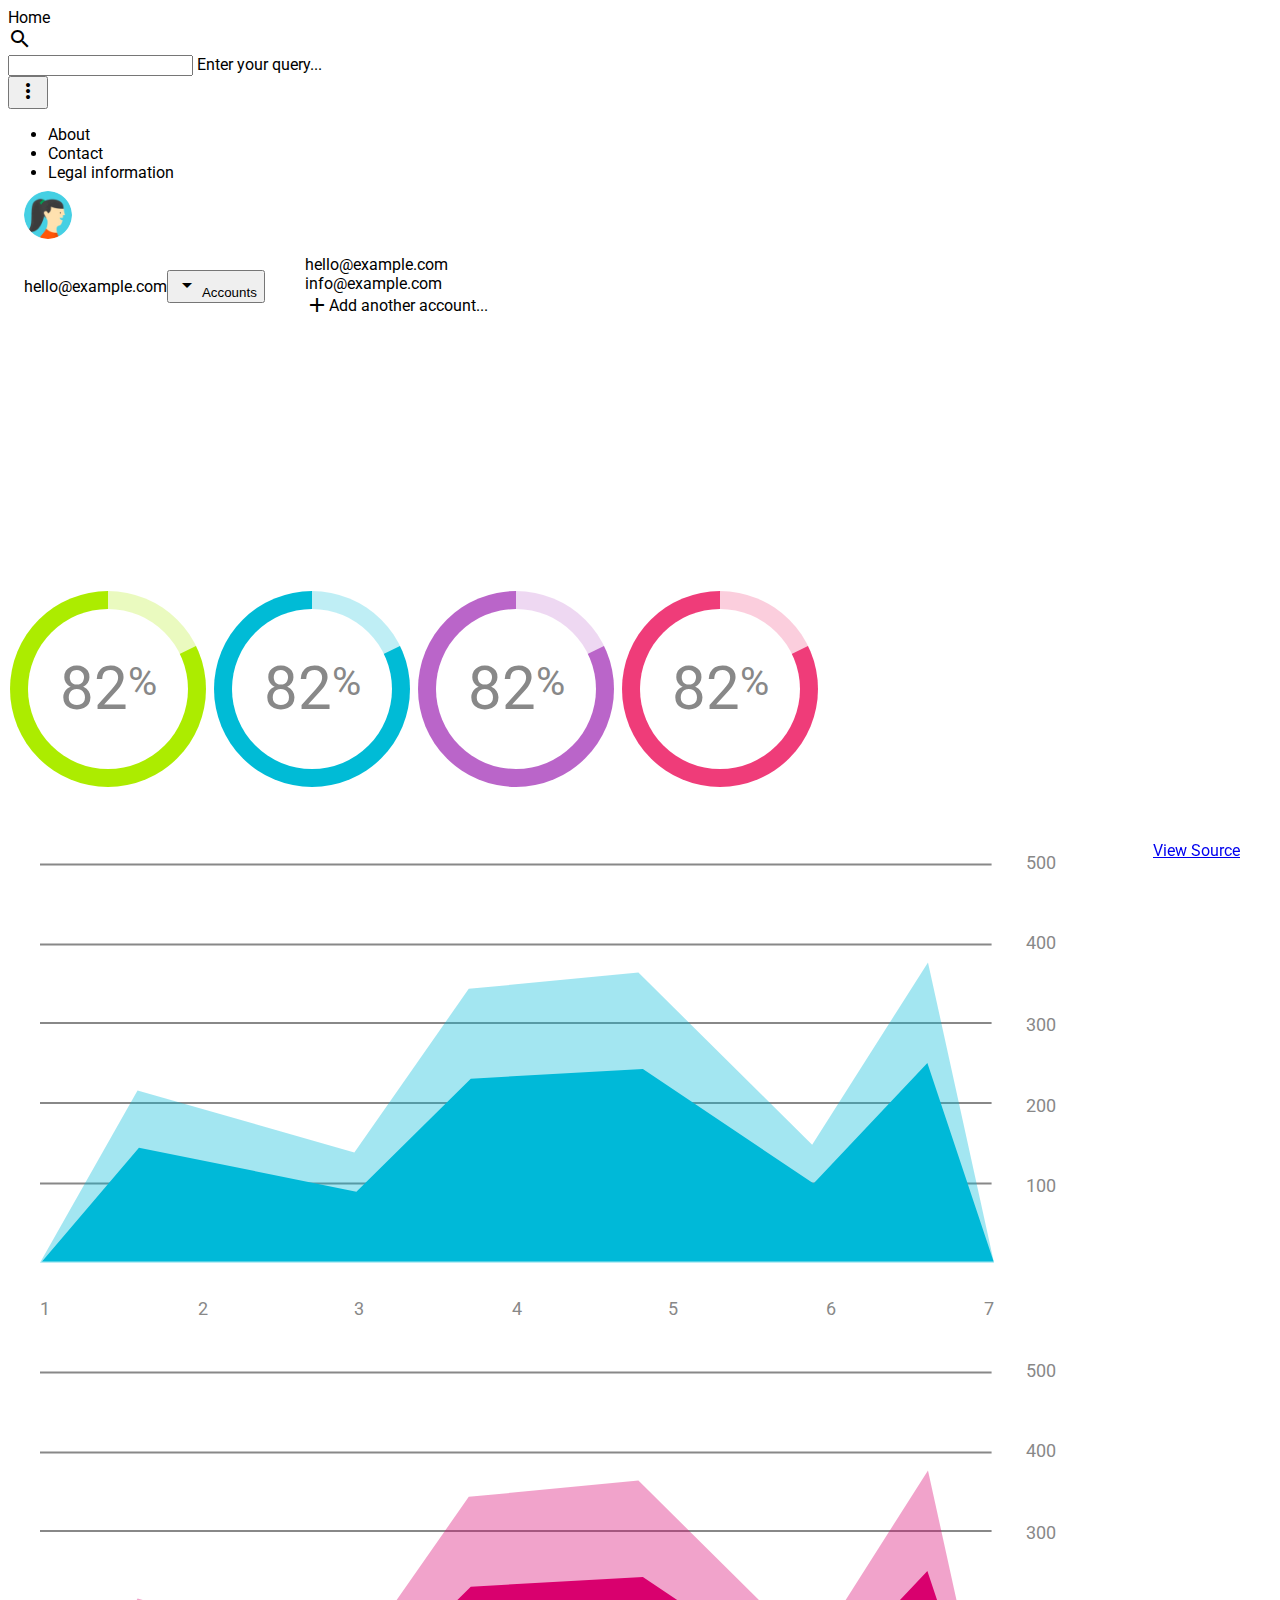
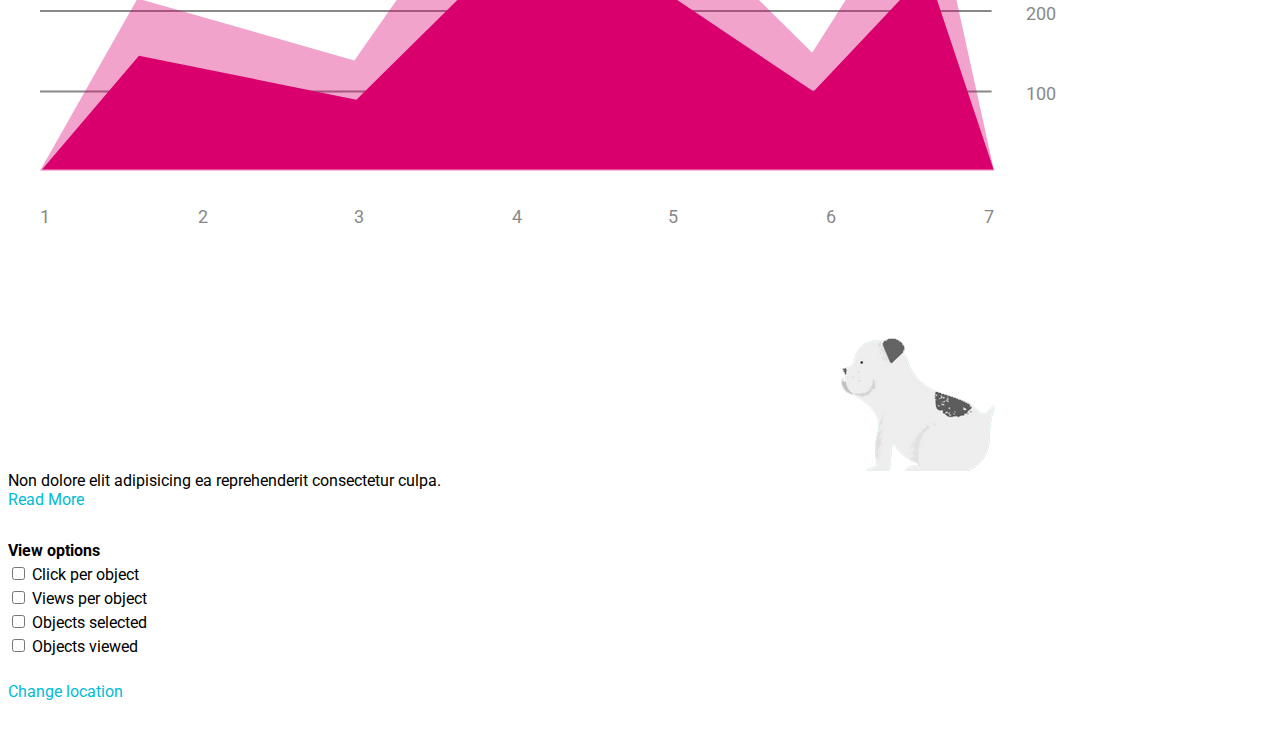
<file: static/mdl-template-dashboard/index.html>
<!doctype html>
<!--
  Material Design Lite
  Copyright 2015 Google Inc. All rights reserved.

  Licensed under the Apache License, Version 2.0 (the "License");
  you may not use this file except in compliance with the License.
  You may obtain a copy of the License at

      https://www.apache.org/licenses/LICENSE-2.0

  Unless required by applicable law or agreed to in writing, software
  distributed under the License is distributed on an "AS IS" BASIS,
  WITHOUT WARRANTIES OR CONDITIONS OF ANY KIND, either express or implied.
  See the License for the specific language governing permissions and
  limitations under the License
-->
<html lang="en">
  <head>
    <meta charset="utf-8">
    <meta http-equiv="X-UA-Compatible" content="IE=edge">
    <meta name="description" content="A front-end template that helps you build fast, modern mobile web apps.">
    <meta name="viewport" content="width=device-width, initial-scale=1.0, minimum-scale=1.0">
    <title>Material Design Lite</title>

    <!-- Add to homescreen for Chrome on Android -->
    <meta name="mobile-web-app-capable" content="yes">
    <link rel="icon" sizes="192x192" href="images/android-desktop.png">

    <!-- Add to homescreen for Safari on iOS -->
    <meta name="apple-mobile-web-app-capable" content="yes">
    <meta name="apple-mobile-web-app-status-bar-style" content="black">
    <meta name="apple-mobile-web-app-title" content="Material Design Lite">
    <link rel="apple-touch-icon-precomposed" href="images/ios-desktop.png">

    <!-- Tile icon for Win8 (144x144 + tile color) -->
    <meta name="msapplication-TileImage" content="images/touch/ms-touch-icon-144x144-precomposed.png">
    <meta name="msapplication-TileColor" content="#3372DF">

    <link rel="shortcut icon" href="images/favicon.png">

    <!-- SEO: If your mobile URL is different from the desktop URL, add a canonical link to the desktop page https://developers.google.com/webmasters/smartphone-sites/feature-phones -->
    <!--
    <link rel="canonical" href="http://www.example.com/">
    -->

    <link rel="stylesheet" href="https://fonts.googleapis.com/css?family=Roboto:regular,bold,italic,thin,light,bolditalic,black,medium&amp;lang=en">
    <link rel="stylesheet" href="https://fonts.googleapis.com/icon?family=Material+Icons">
    <link rel="stylesheet" href="https://code.getmdl.io/1.3.0/material.cyan-light_blue.min.css">
    <link rel="stylesheet" href="styles.css">
    <style>
    #view-source {
      position: fixed;
      display: block;
      right: 0;
      bottom: 0;
      margin-right: 40px;
      margin-bottom: 40px;
      z-index: 900;
    }
    </style>
  </head>
  <body>
    <div class="demo-layout mdl-layout mdl-js-layout mdl-layout--fixed-drawer mdl-layout--fixed-header">
      <header class="demo-header mdl-layout__header mdl-color--grey-100 mdl-color-text--grey-600">
        <div class="mdl-layout__header-row">
          <span class="mdl-layout-title">Home</span>
          <div class="mdl-layout-spacer"></div>
          <div class="mdl-textfield mdl-js-textfield mdl-textfield--expandable">
            <label class="mdl-button mdl-js-button mdl-button--icon" for="search">
              <i class="material-icons">search</i>
            </label>
            <div class="mdl-textfield__expandable-holder">
              <input class="mdl-textfield__input" type="text" id="search">
              <label class="mdl-textfield__label" for="search">Enter your query...</label>
            </div>
          </div>
          <button class="mdl-button mdl-js-button mdl-js-ripple-effect mdl-button--icon" id="hdrbtn">
            <i class="material-icons">more_vert</i>
          </button>
          <ul class="mdl-menu mdl-js-menu mdl-js-ripple-effect mdl-menu--bottom-right" for="hdrbtn">
            <li class="mdl-menu__item">About</li>
            <li class="mdl-menu__item">Contact</li>
            <li class="mdl-menu__item">Legal information</li>
          </ul>
        </div>
      </header>
      <div class="demo-drawer mdl-layout__drawer mdl-color--blue-grey-900 mdl-color-text--blue-grey-50">
        <header class="demo-drawer-header">
          <img src="images/user.jpg" class="demo-avatar">
          <div class="demo-avatar-dropdown">
            <span>hello@example.com</span>
            <div class="mdl-layout-spacer"></div>
            <button id="accbtn" class="mdl-button mdl-js-button mdl-js-ripple-effect mdl-button--icon">
              <i class="material-icons" role="presentation">arrow_drop_down</i>
              <span class="visuallyhidden">Accounts</span>
            </button>
            <ul class="mdl-menu mdl-menu--bottom-right mdl-js-menu mdl-js-ripple-effect" for="accbtn">
              <li class="mdl-menu__item">hello@example.com</li>
              <li class="mdl-menu__item">info@example.com</li>
              <li class="mdl-menu__item"><i class="material-icons">add</i>Add another account...</li>
            </ul>
          </div>
        </header>
        <nav class="demo-navigation mdl-navigation mdl-color--blue-grey-800">
          <a class="mdl-navigation__link" href=""><i class="mdl-color-text--blue-grey-400 material-icons" role="presentation">home</i>Home</a>
          <a class="mdl-navigation__link" href=""><i class="mdl-color-text--blue-grey-400 material-icons" role="presentation">inbox</i>Inbox</a>
          <a class="mdl-navigation__link" href=""><i class="mdl-color-text--blue-grey-400 material-icons" role="presentation">delete</i>Trash</a>
          <a class="mdl-navigation__link" href=""><i class="mdl-color-text--blue-grey-400 material-icons" role="presentation">report</i>Spam</a>
          <a class="mdl-navigation__link" href=""><i class="mdl-color-text--blue-grey-400 material-icons" role="presentation">forum</i>Forums</a>
          <a class="mdl-navigation__link" href=""><i class="mdl-color-text--blue-grey-400 material-icons" role="presentation">flag</i>Updates</a>
          <a class="mdl-navigation__link" href=""><i class="mdl-color-text--blue-grey-400 material-icons" role="presentation">local_offer</i>Promos</a>
          <a class="mdl-navigation__link" href=""><i class="mdl-color-text--blue-grey-400 material-icons" role="presentation">shopping_cart</i>Purchases</a>
          <a class="mdl-navigation__link" href=""><i class="mdl-color-text--blue-grey-400 material-icons" role="presentation">people</i>Social</a>
          <div class="mdl-layout-spacer"></div>
          <a class="mdl-navigation__link" href=""><i class="mdl-color-text--blue-grey-400 material-icons" role="presentation">help_outline</i><span class="visuallyhidden">Help</span></a>
        </nav>
      </div>
      <main class="mdl-layout__content mdl-color--grey-100">
        <div class="mdl-grid demo-content">
          <div class="demo-charts mdl-color--white mdl-shadow--2dp mdl-cell mdl-cell--12-col mdl-grid">
            <svg fill="currentColor" width="200px" height="200px" viewBox="0 0 1 1" class="demo-chart mdl-cell mdl-cell--4-col mdl-cell--3-col-desktop">
              <use xlink:href="#piechart" mask="url(#piemask)" />
              <text x="0.5" y="0.5" font-family="Roboto" font-size="0.3" fill="#888" text-anchor="middle" dy="0.1">82<tspan font-size="0.2" dy="-0.07">%</tspan></text>
            </svg>
            <svg fill="currentColor" width="200px" height="200px" viewBox="0 0 1 1" class="demo-chart mdl-cell mdl-cell--4-col mdl-cell--3-col-desktop">
              <use xlink:href="#piechart" mask="url(#piemask)" />
              <text x="0.5" y="0.5" font-family="Roboto" font-size="0.3" fill="#888" text-anchor="middle" dy="0.1">82<tspan dy="-0.07" font-size="0.2">%</tspan></text>
            </svg>
            <svg fill="currentColor" width="200px" height="200px" viewBox="0 0 1 1" class="demo-chart mdl-cell mdl-cell--4-col mdl-cell--3-col-desktop">
              <use xlink:href="#piechart" mask="url(#piemask)" />
              <text x="0.5" y="0.5" font-family="Roboto" font-size="0.3" fill="#888" text-anchor="middle" dy="0.1">82<tspan dy="-0.07" font-size="0.2">%</tspan></text>
            </svg>
            <svg fill="currentColor" width="200px" height="200px" viewBox="0 0 1 1" class="demo-chart mdl-cell mdl-cell--4-col mdl-cell--3-col-desktop">
              <use xlink:href="#piechart" mask="url(#piemask)" />
              <text x="0.5" y="0.5" font-family="Roboto" font-size="0.3" fill="#888" text-anchor="middle" dy="0.1">82<tspan dy="-0.07" font-size="0.2">%</tspan></text>
            </svg>
          </div>
          <div class="demo-graphs mdl-shadow--2dp mdl-color--white mdl-cell mdl-cell--8-col">
            <svg fill="currentColor" viewBox="0 0 500 250" class="demo-graph">
              <use xlink:href="#chart" />
            </svg>
            <svg fill="currentColor" viewBox="0 0 500 250" class="demo-graph">
              <use xlink:href="#chart" />
            </svg>
          </div>
          <div class="demo-cards mdl-cell mdl-cell--4-col mdl-cell--8-col-tablet mdl-grid mdl-grid--no-spacing">
            <div class="demo-updates mdl-card mdl-shadow--2dp mdl-cell mdl-cell--4-col mdl-cell--4-col-tablet mdl-cell--12-col-desktop">
              <div class="mdl-card__title mdl-card--expand mdl-color--teal-300">
                <h2 class="mdl-card__title-text">Updates</h2>
              </div>
              <div class="mdl-card__supporting-text mdl-color-text--grey-600">
                Non dolore elit adipisicing ea reprehenderit consectetur culpa.
              </div>
              <div class="mdl-card__actions mdl-card--border">
                <a href="#" class="mdl-button mdl-js-button mdl-js-ripple-effect">Read More</a>
              </div>
            </div>
            <div class="demo-separator mdl-cell--1-col"></div>
            <div class="demo-options mdl-card mdl-color--deep-purple-500 mdl-shadow--2dp mdl-cell mdl-cell--4-col mdl-cell--3-col-tablet mdl-cell--12-col-desktop">
              <div class="mdl-card__supporting-text mdl-color-text--blue-grey-50">
                <h3>View options</h3>
                <ul>
                  <li>
                    <label for="chkbox1" class="mdl-checkbox mdl-js-checkbox mdl-js-ripple-effect">
                      <input type="checkbox" id="chkbox1" class="mdl-checkbox__input">
                      <span class="mdl-checkbox__label">Click per object</span>
                    </label>
                  </li>
                  <li>
                    <label for="chkbox2" class="mdl-checkbox mdl-js-checkbox mdl-js-ripple-effect">
                      <input type="checkbox" id="chkbox2" class="mdl-checkbox__input">
                      <span class="mdl-checkbox__label">Views per object</span>
                    </label>
                  </li>
                  <li>
                    <label for="chkbox3" class="mdl-checkbox mdl-js-checkbox mdl-js-ripple-effect">
                      <input type="checkbox" id="chkbox3" class="mdl-checkbox__input">
                      <span class="mdl-checkbox__label">Objects selected</span>
                    </label>
                  </li>
                  <li>
                    <label for="chkbox4" class="mdl-checkbox mdl-js-checkbox mdl-js-ripple-effect">
                      <input type="checkbox" id="chkbox4" class="mdl-checkbox__input">
                      <span class="mdl-checkbox__label">Objects viewed</span>
                    </label>
                  </li>
                </ul>
              </div>
              <div class="mdl-card__actions mdl-card--border">
                <a href="#" class="mdl-button mdl-js-button mdl-js-ripple-effect mdl-color-text--blue-grey-50">Change location</a>
                <div class="mdl-layout-spacer"></div>
                <i class="material-icons">location_on</i>
              </div>
            </div>
          </div>
        </div>
      </main>
    </div>
      <svg xmlns="http://www.w3.org/2000/svg" xmlns:xlink="http://www.w3.org/1999/xlink" version="1.1" style="position: fixed; left: -1000px; height: -1000px;">
        <defs>
          <mask id="piemask" maskContentUnits="objectBoundingBox">
            <circle cx=0.5 cy=0.5 r=0.49 fill="white" />
            <circle cx=0.5 cy=0.5 r=0.40 fill="black" />
          </mask>
          <g id="piechart">
            <circle cx=0.5 cy=0.5 r=0.5 />
            <path d="M 0.5 0.5 0.5 0 A 0.5 0.5 0 0 1 0.95 0.28 z" stroke="none" fill="rgba(255, 255, 255, 0.75)" />
          </g>
        </defs>
      </svg>
      <svg version="1.1" xmlns="http://www.w3.org/2000/svg" xmlns:xlink="http://www.w3.org/1999/xlink" viewBox="0 0 500 250" style="position: fixed; left: -1000px; height: -1000px;">
        <defs>
          <g id="chart">
            <g id="Gridlines">
              <line fill="#888888" stroke="#888888" stroke-miterlimit="10" x1="0" y1="27.3" x2="468.3" y2="27.3" />
              <line fill="#888888" stroke="#888888" stroke-miterlimit="10" x1="0" y1="66.7" x2="468.3" y2="66.7" />
              <line fill="#888888" stroke="#888888" stroke-miterlimit="10" x1="0" y1="105.3" x2="468.3" y2="105.3" />
              <line fill="#888888" stroke="#888888" stroke-miterlimit="10" x1="0" y1="144.7" x2="468.3" y2="144.7" />
              <line fill="#888888" stroke="#888888" stroke-miterlimit="10" x1="0" y1="184.3" x2="468.3" y2="184.3" />
            </g>
            <g id="Numbers">
              <text transform="matrix(1 0 0 1 485 29.3333)" fill="#888888" font-family="'Roboto'" font-size="9">500</text>
              <text transform="matrix(1 0 0 1 485 69)" fill="#888888" font-family="'Roboto'" font-size="9">400</text>
              <text transform="matrix(1 0 0 1 485 109.3333)" fill="#888888" font-family="'Roboto'" font-size="9">300</text>
              <text transform="matrix(1 0 0 1 485 149)" fill="#888888" font-family="'Roboto'" font-size="9">200</text>
              <text transform="matrix(1 0 0 1 485 188.3333)" fill="#888888" font-family="'Roboto'" font-size="9">100</text>
              <text transform="matrix(1 0 0 1 0 249.0003)" fill="#888888" font-family="'Roboto'" font-size="9">1</text>
              <text transform="matrix(1 0 0 1 78 249.0003)" fill="#888888" font-family="'Roboto'" font-size="9">2</text>
              <text transform="matrix(1 0 0 1 154.6667 249.0003)" fill="#888888" font-family="'Roboto'" font-size="9">3</text>
              <text transform="matrix(1 0 0 1 232.1667 249.0003)" fill="#888888" font-family="'Roboto'" font-size="9">4</text>
              <text transform="matrix(1 0 0 1 309 249.0003)" fill="#888888" font-family="'Roboto'" font-size="9">5</text>
              <text transform="matrix(1 0 0 1 386.6667 249.0003)" fill="#888888" font-family="'Roboto'" font-size="9">6</text>
              <text transform="matrix(1 0 0 1 464.3333 249.0003)" fill="#888888" font-family="'Roboto'" font-size="9">7</text>
            </g>
            <g id="Layer_5">
              <polygon opacity="0.36" stroke-miterlimit="10" points="0,223.3 48,138.5 154.7,169 211,88.5
              294.5,80.5 380,165.2 437,75.5 469.5,223.3 	"/>
            </g>
            <g id="Layer_4">
              <polygon stroke-miterlimit="10" points="469.3,222.7 1,222.7 48.7,166.7 155.7,188.3 212,132.7
              296.7,128 380.7,184.3 436.7,125 	"/>
            </g>
          </g>
        </defs>
      </svg>
      <a href="https://github.com/google/material-design-lite/blob/mdl-1.x/templates/dashboard/" target="_blank" id="view-source" class="mdl-button mdl-js-button mdl-button--raised mdl-js-ripple-effect mdl-button--colored mdl-color-text--white">View Source</a>
    <script src="https://code.getmdl.io/1.3.0/material.min.js"></script>
  </body>
</html>
</file>
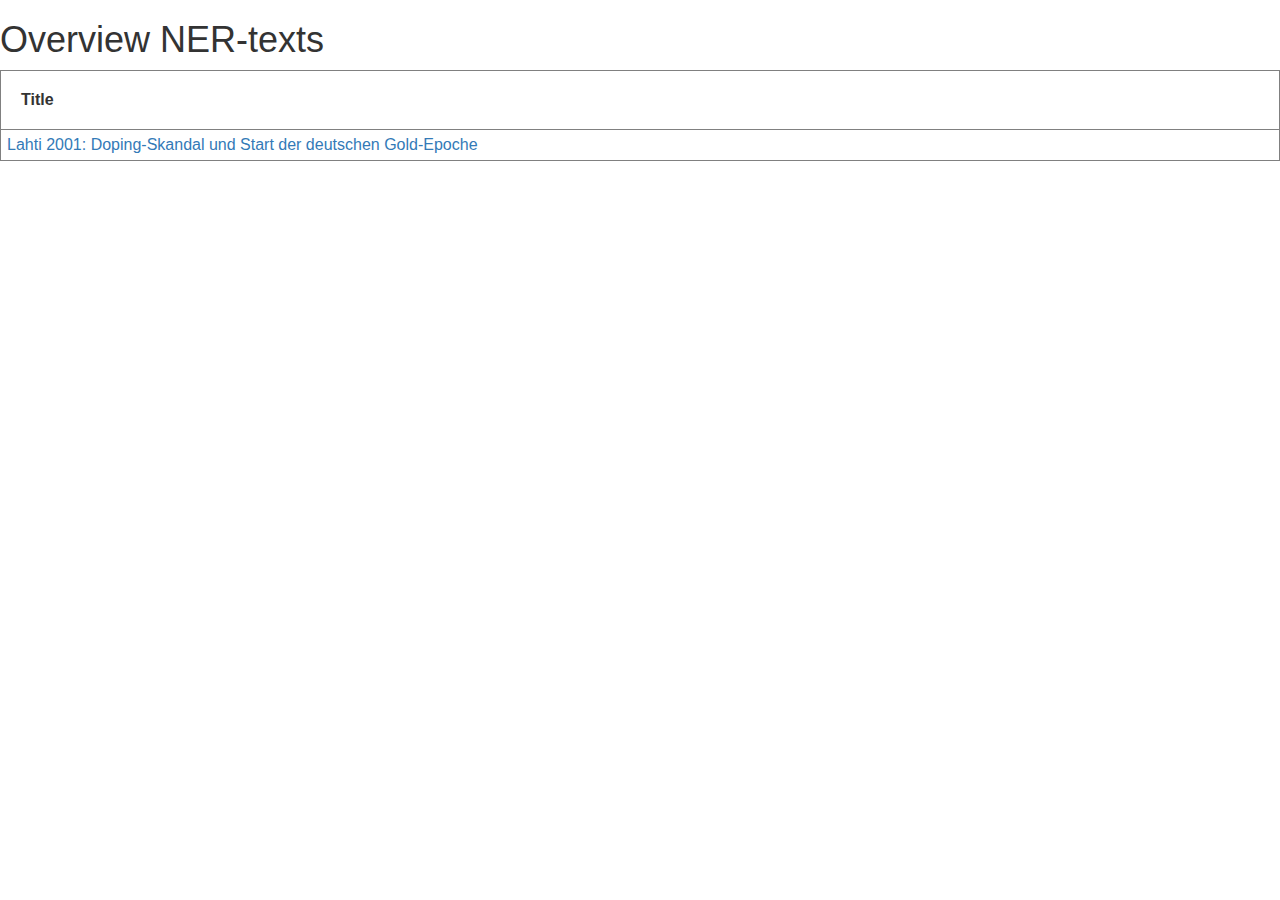
<file: startpage.html>
<html>
<head <meta charset="UTF-8">
<link href="https://maxcdn.bootstrapcdn.com/bootstrap/3.3.7/css/bootstrap.min.css" rel="stylesheet" integrity="sha384-BVYiiSIFeK1dGmJRAkycuHAHRg32OmUcww7on3RYdg4Va+PmSTsz/K68vbdEjh4u" crossorigin="anonymous">
<script src="https://hypothes.is/embed.js" async></script>
<style>
*{ font-family: Arial, Helvetica, sans-serif }
</style>
</head>
<h1>Overview NER-texts</h1>
<table width="100%" cellspacing="2" cellpadding="0" border="1" align="center" bgcolor="aliceblue">
<tbody>
<tr>
<td style="padding:20px"><strong>Title</strong></td>
</tr>
</tbody>

<tr>
<td style="padding:6px","text-align: center;"><a href="http://localhost:8000/nex/urn:newsml:dpa.com:20090101:170221-99-370286v-3/all" target="_blank">Lahti 2001: Doping-Skandal und Start der deutschen Gold-Epoche</a></td>
</tr>



</tbody>
</table>
</file>
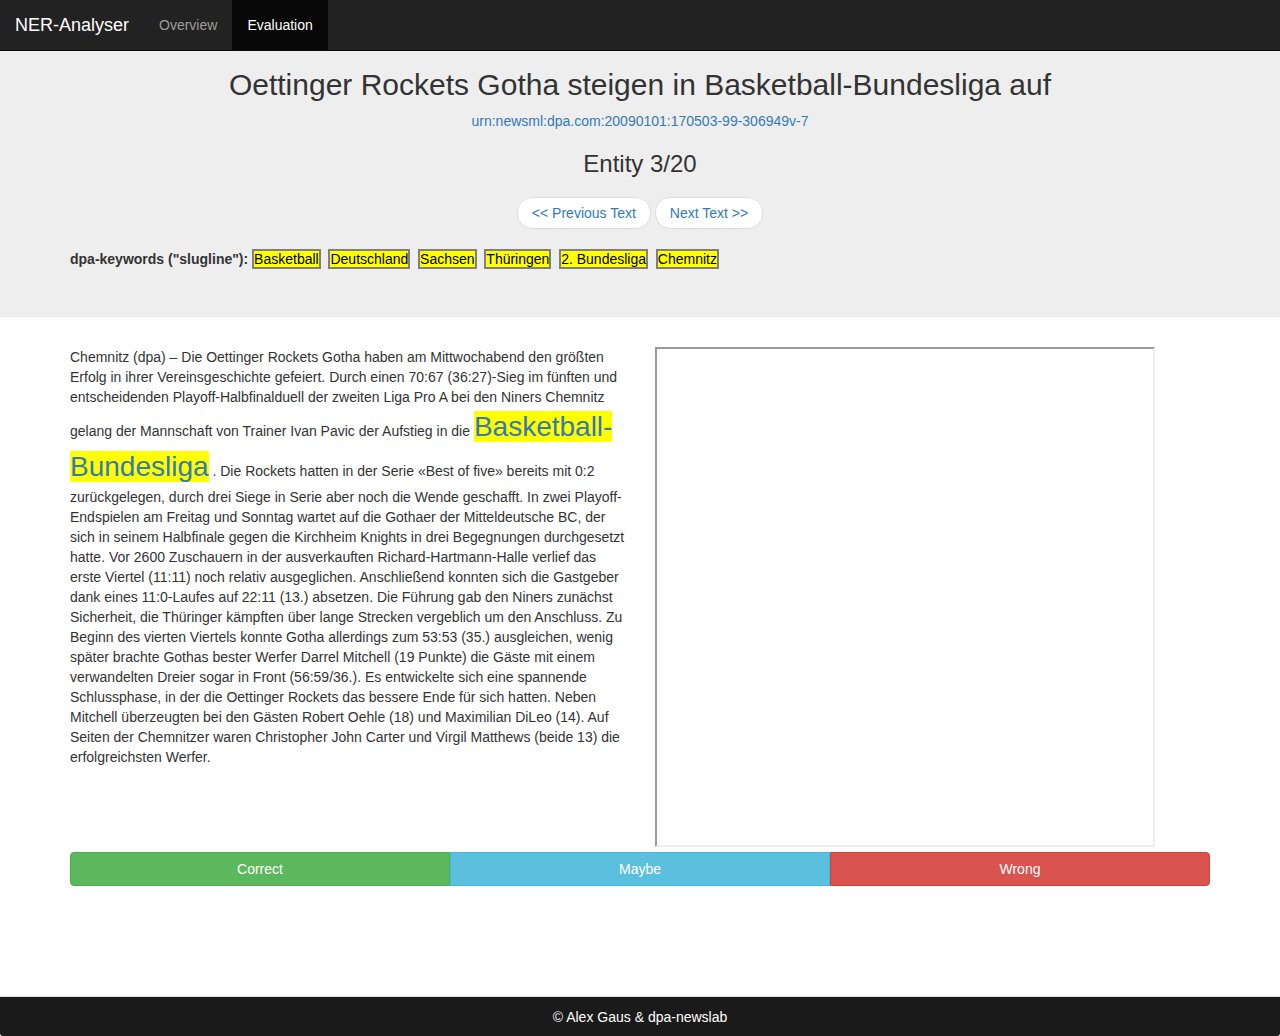
<file: bewertung/bewertung.html>
<!DOCTYPE html>
<html lang="en">
<head>
 <meta charset="utf-8">
 <!--<meta name="viewport" content="width=device-width, initial-scale=1">-->
 <title>
    
Overlap for urn:newsml:dpa.com:20090101:170503-99-306949v-7

</title>
<link rel="shortcut icon" href="/static/favicon.ico" type="image/x-icon">
<link rel="icon" href="/static/favicon.ico" type="image/x-icon">
<!-- Latest compiled and minified CSS -->
<link rel="stylesheet" href="https://maxcdn.bootstrapcdn.com/bootstrap/3.3.7/css/bootstrap.min.css">
<link href="/static/styles.css" rel="stylesheet">
<script src="https://ajax.googleapis.com/ajax/libs/jquery/3.2.1/jquery.min.js"></script>
<script src="https://maxcdn.bootstrapcdn.com/bootstrap/3.3.7/js/bootstrap.min.js"></script>
</head>
<body>
  <nav class="navbar navbar-inverse navbar-fixed-top">
    <!--<div class="container">-->
      <div class="container-fluid">
      <div class="navbar-header">
        <button type="button" class="navbar-toggle collapsed" data-toggle="collapse" data-target="#navbar" aria-expanded="false" aria-controls="navbar">
            <span class="sr-only">Toggle navigation</span>
            <span class="icon-bar"></span>
            <span class="icon-bar"></span>
            <span class="icon-bar"></span>
        </button>
          <a class="navbar-brand" href="#">NER-Analyser</a>
      </div>
    <div id="navbar" class="collapse navbar-collapse">
        <ul class="nav navbar-nav">
            
            <li><a href="/nex/start">Overview</a></li>
            <li class="active"><a href="#">Evaluation</a></li>

        </ul>
      </div>
    <!--/.nav-collapse-->
    </nav>

<div class="jumbotron">
  <div class="container">
    
<h2 style="text-align: center;">Oettinger Rockets Gotha steigen in Basketball-Bundesliga auf </h2>
<div style="text-align: center;"><a href="https://pipette.dpa-newslab.com/pipette/#/doc/urn:newsml:dpa.com:20090101:170503-99-306949" target="_blank">urn:newsml:dpa.com:20090101:170503-99-306949v-7</a></div>
<h3 style="text-align: center;">Entity 3/20 </h3>


<nav aria-label="...">
  <ul class="pager">
    <li><a href="/nex/urn:newsml:dpa.com:20090101:170404-99-942513v-9/overlap/3">&lt;&lt; Previous Text</a></li>
    <li><a href="/nex/urn:newsml:dpa.com:20090101:170228-99-472936v-11/overlap/3">Next Text &gt;&gt;</a></li>
  </ul>
</nav>
<div> <strong>dpa-keywords ("slugline"):</strong>
    
        <mark style="background-color:yellow;border: 2px solid grey">Basketball</mark><span>&nbsp;</span>
    
        <mark style="background-color:yellow;border: 2px solid grey">Deutschland</mark><span>&nbsp;</span>
    
        <mark style="background-color:yellow;border: 2px solid grey">Sachsen</mark><span>&nbsp;</span>
    
        <mark style="background-color:yellow;border: 2px solid grey">Thüringen</mark><span>&nbsp;</span>
    
        <mark style="background-color:yellow;border: 2px solid grey">2. Bundesliga</mark><span>&nbsp;</span>
    
        <mark style="background-color:yellow;border: 2px solid grey">Chemnitz</mark><span>&nbsp;</span>
    
</div>

    <!--<p><a class="btn btn-primary btn-lg" href="#" role="button">Learn more &raquo;</a></p>-->
  </div>
</div>
    
  <div class="container">
  
    <div class="row">
          
<div class="col-md-6">
    Chemnitz (dpa) – Die Oettinger Rockets Gotha haben am Mittwochabend den größten Erfolg in ihrer Vereinsgeschichte gefeiert. Durch einen 70:67 (36:27)-Sieg im fünften und entscheidenden Playoff-Halbfinalduell der zweiten Liga Pro A bei den Niners Chemnitz gelang der Mannschaft von Trainer Ivan Pavic der Aufstieg in die
    <mark><a class="tooltips" style="background-color:yellow;font-size:200%" target="_blank" href="https://wikidata.org/wiki/Q540636">Basketball-Bundesliga</a></mark>
. Die Rockets hatten in der Serie «Best of five» bereits mit 0:2 zurückgelegen, durch drei Siege in Serie aber noch die Wende geschafft. In zwei Playoff-Endspielen am Freitag und Sonntag wartet auf die Gothaer der Mitteldeutsche BC, der sich in seinem Halbfinale gegen die Kirchheim Knights in drei Begegnungen durchgesetzt hatte. Vor 2600 Zuschauern in der ausverkauften Richard-Hartmann-Halle verlief das erste Viertel (11:11) noch relativ ausgeglichen. Anschließend konnten sich die Gastgeber dank eines 11:0-Laufes auf 22:11 (13.) absetzen. Die Führung gab den Niners zunächst Sicherheit, die Thüringer kämpften über lange Strecken vergeblich um den Anschluss. Zu Beginn des vierten Viertels konnte Gotha allerdings zum 53:53 (35.) ausgleichen, wenig später brachte Gothas bester Werfer Darrel Mitchell (19 Punkte) die Gäste mit einem verwandelten Dreier sogar in Front (56:59/36.). Es entwickelte sich eine spannende Schlussphase, in der die Oettinger Rockets das bessere Ende für sich hatten. Neben Mitchell überzeugten bei den Gästen Robert Oehle (18) und Maximilian DiLeo (14). Auf Seiten der Chemnitzer waren Christopher John Carter und Virgil Matthews (beide 13) die erfolgreichsten Werfer.
</div>
<div class="col-md-6">
<iframe src="https://wikidata.org/wiki/Q540636" width="500" height="500">
  <p>Your browser does not support iframes.</p>
</iframe>
</div>


    </div>
  <div class="btn-group btn-group-justified" role="group" aria-label="...">
  <div class="btn-group" role="group">
    <button type="button" class="btn btn-success" ><a href="#" style="color: white" >Correct</a></button>
  </div>
  <div class="btn-group" role="group">
    <button type="button" class="btn btn-info" >Maybe</button>
  </div>
  <div class="btn-group" role="group">
    <button type="button" class="btn btn-danger" >Wrong</button>
  </div>
</div>
  </div>
  <p>&nbsp;</p>
  <p>&nbsp;</p>
<footer 
  class="panel-footer"
  style="background-color: #1a1a1a">
    
&copy; <a style="color: white" href="https://github.com/gobitodic/hug-minimal-server" target="_blank">Alex Gaus</a>&nbsp;&amp;&nbsp;<a style="color: white" href="https://github.com/dpa-newslab/" target="_blank">dpa-newslab</a>
    
</footer> 
<!--/.container -->


</body>
 </html>
</file>
<file: static/mdl-template-dashboard/styles.css>
/**
 * Copyright 2015 Google Inc. All Rights Reserved.
 *
 * Licensed under the Apache License, Version 2.0 (the "License");
 * you may not use this file except in compliance with the License.
 * You may obtain a copy of the License at
 *
 *      http://www.apache.org/licenses/LICENSE-2.0
 *
 * Unless required by applicable law or agreed to in writing, software
 * distributed under the License is distributed on an "AS IS" BASIS,
 * WITHOUT WARRANTIES OR CONDITIONS OF ANY KIND, either express or implied.
 * See the License for the specific language governing permissions and
 * limitations under the License.
 */

html, body {
  font-family: 'Roboto', 'Helvetica', sans-serif;
}
.demo-avatar {
  width: 48px;
  height: 48px;
  border-radius: 24px;
}
.demo-layout .mdl-layout__header .mdl-layout__drawer-button {
  color: rgba(0, 0, 0, 0.54);
}
.mdl-layout__drawer .avatar {
  margin-bottom: 16px;
}
.demo-drawer {
  border: none;
}
/* iOS Safari specific workaround */
.demo-drawer .mdl-menu__container {
  z-index: -1;
}
.demo-drawer .demo-navigation {
  z-index: -2;
}
/* END iOS Safari specific workaround */
.demo-drawer .mdl-menu .mdl-menu__item {
  display: -webkit-flex;
  display: -ms-flexbox;
  display: flex;
  -webkit-align-items: center;
      -ms-flex-align: center;
          align-items: center;
}
.demo-drawer-header {
  box-sizing: border-box;
  display: -webkit-flex;
  display: -ms-flexbox;
  display: flex;
  -webkit-flex-direction: column;
      -ms-flex-direction: column;
          flex-direction: column;
  -webkit-justify-content: flex-end;
      -ms-flex-pack: end;
          justify-content: flex-end;
  padding: 16px;
  height: 151px;
}
.demo-avatar-dropdown {
  display: -webkit-flex;
  display: -ms-flexbox;
  display: flex;
  position: relative;
  -webkit-flex-direction: row;
      -ms-flex-direction: row;
          flex-direction: row;
  -webkit-align-items: center;
      -ms-flex-align: center;
          align-items: center;
  width: 100%;
}

.demo-navigation {
  -webkit-flex-grow: 1;
      -ms-flex-positive: 1;
          flex-grow: 1;
}
.demo-layout .demo-navigation .mdl-navigation__link {
  display: -webkit-flex !important;
  display: -ms-flexbox !important;
  display: flex !important;
  -webkit-flex-direction: row;
      -ms-flex-direction: row;
          flex-direction: row;
  -webkit-align-items: center;
      -ms-flex-align: center;
          align-items: center;
  color: rgba(255, 255, 255, 0.56);
  font-weight: 500;
}
.demo-layout .demo-navigation .mdl-navigation__link:hover {
  background-color: #00BCD4;
  color: #37474F;
}
.demo-navigation .mdl-navigation__link .material-icons {
  font-size: 24px;
  color: rgba(255, 255, 255, 0.56);
  margin-right: 32px;
}

.demo-content {
  max-width: 1080px;
}

.demo-charts {
  -webkit-align-items: center;
      -ms-flex-align: center;
          align-items: center;
}
.demo-chart:nth-child(1) {
  color: #ACEC00;
}
.demo-chart:nth-child(2) {
  color: #00BBD6;
}
.demo-chart:nth-child(3) {
  color: #BA65C9;
}
.demo-chart:nth-child(4) {
  color: #EF3C79;
}
.demo-graphs {
  padding: 16px 32px;
  display: -webkit-flex;
  display: -ms-flexbox;
  display: flex;
  -webkit-flex-direction: column;
      -ms-flex-direction: column;
          flex-direction: column;
  -webkit-align-items: stretch;
      -ms-flex-align: stretch;
          align-items: stretch;
}
/* TODO: Find a proper solution to have the graphs
 * not float around outside their container in IE10/11.
 * Using a browserhacks.com solution for now.
 */
_:-ms-input-placeholder, :root .demo-graphs {
  min-height: 664px;
}
_:-ms-input-placeholder, :root .demo-graph {
  max-height: 300px;
}
/* TODO end */
.demo-graph:nth-child(1) {
  color: #00b9d8;
}
.demo-graph:nth-child(2) {
  color: #d9006e;
}

.demo-cards {
  -webkit-align-items: flex-start;
      -ms-flex-align: start;
          align-items: flex-start;
  -webkit-align-content: flex-start;
      -ms-flex-line-pack: start;
          align-content: flex-start;
}
.demo-cards .demo-separator {
  height: 32px;
}
.demo-cards .mdl-card__title.mdl-card__title {
  color: white;
  font-size: 24px;
  font-weight: 400;
}
.demo-cards ul {
  padding: 0;
}
.demo-cards h3 {
  font-size: 1em;
}
.demo-updates .mdl-card__title {
  min-height: 200px;
  background-image: url('images/dog.png');
  background-position: 90% 100%;
  background-repeat: no-repeat;
}
.demo-cards .mdl-card__actions a {
  color: #00BCD4;
  text-decoration: none;
}

.demo-options h3 {
  margin: 0;
}
.demo-options .mdl-checkbox__box-outline {
  border-color: rgba(255, 255, 255, 0.89);
}
.demo-options ul {
  margin: 0;
  list-style-type: none;
}
.demo-options li {
  margin: 4px 0;
}
.demo-options .material-icons {
  color: rgba(255, 255, 255, 0.89);
}
.demo-options .mdl-card__actions {
  height: 64px;
  display: -webkit-flex;
  display: -ms-flexbox;
  display: flex;
  box-sizing: border-box;
  -webkit-align-items: center;
      -ms-flex-align: center;
          align-items: center;
}
</file>
<file: static/styles.css>
html {
    position: relative;
    min-height: 100%;
}
body {
    margin: 0 0 100px;
    bottom: 40px;
}
mark{
    padding:0;
}
.ner-header {
    background-color:#f2f4f1;
    text-align: center;
    width: 100%;
    /*display: table;*/
    /*table-layout: fixed;  optional, for equal spacing */
    /*border-collapse: collapse;*/
    }
.ner-table {
    width: 100%;
    /*display: table;*/
    /*table-layout: fixed;  optional, for equal spacing */
    /*border-collapse: collapse;*/
}

a.tooltips {
  position: relative;
  display: inline;
}
a.tooltips span {
  position: absolute;
  width:400px;
  color: #FFFFFF;
  background: #000000;
  height: 33px;
  line-height: 33px;
  text-align: center;
  visibility: hidden;
  border-radius: 9px;
}
a.tooltips span:after {
  content: '';
  position: absolute;
  top: 100%;
  left: 50%;
  margin-left: 0px;
  width: 0; height: 0;
  border-top: 0px solid #000000;
  border-right: 0px solid transparent;
  border-left: 0px solid transparent;
}
a:hover.tooltips span {
  visibility: visible;
  opacity: 0.8;
  bottom: 30px;
  left: 50%;
  margin-left: -76px;
  z-index: 999;
}
.panel-footer {
  position: absolute;
  right: 0;
  bottom: 0;
  left: 0;
  margin: 0 auto;
  /*padding: 1rem;*/
  height: 40px;
  width: 100%;
  overflow:hidden;
  text-align: center;
  color: #f2f2f2;
  background-color: #1a1a1a;
}
/*.footer {
    background: #bbb;
    width: 100%;
    position: fixed;
    left: 0;
    bottom: 0;
    border-bottom:1px solid #666;
    border-top:1px solid #666;

}*/

/*
.tool1 > mark {
    color: 
}*/
</file>
